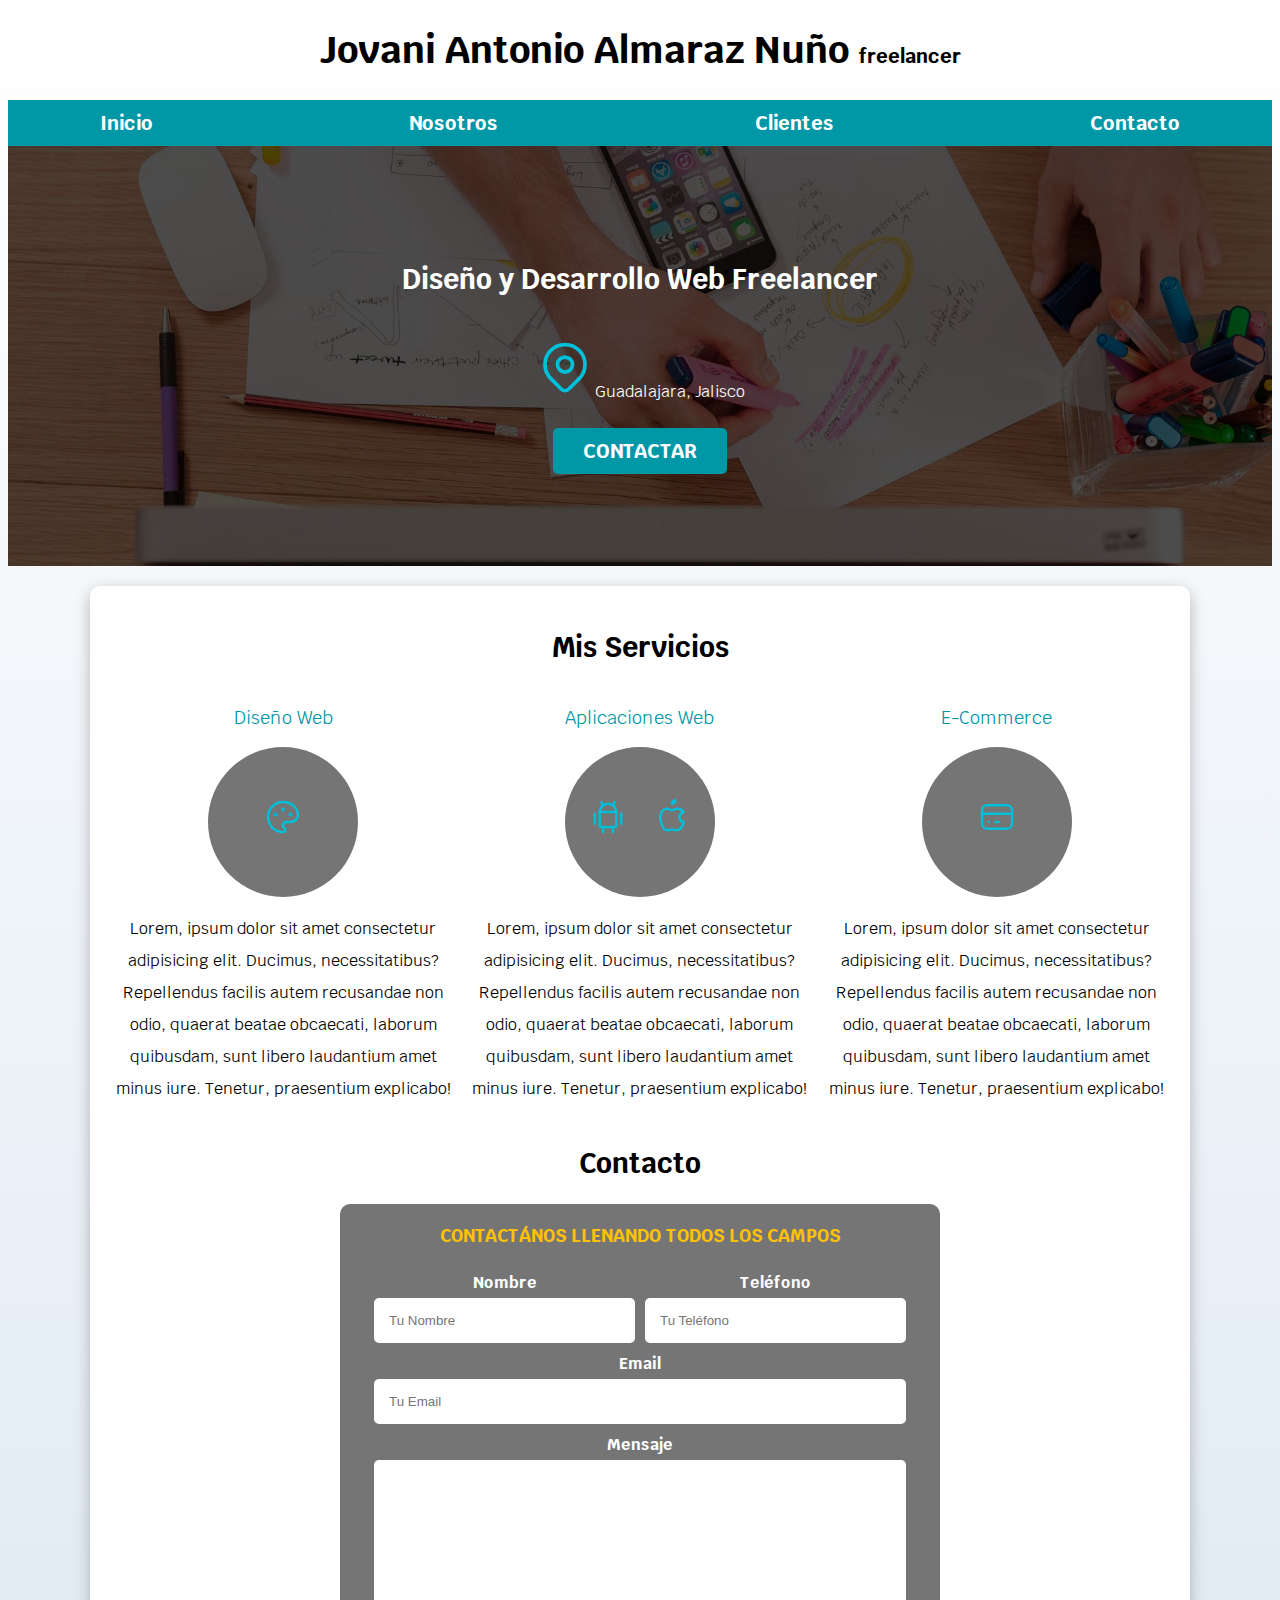
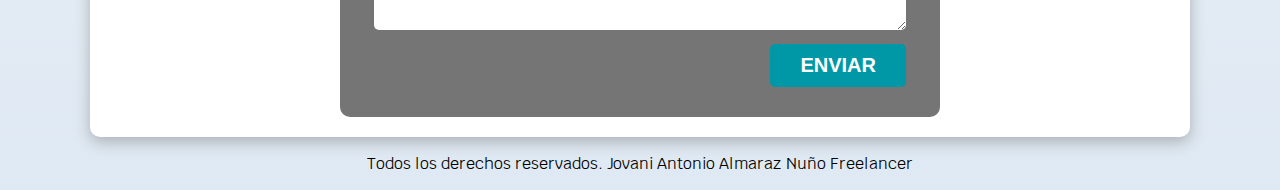
<file: index.html>
<!DOCTYPE html>
<html lang="en">

<head>
    <meta charset="UTF-8">
    <meta http-equiv="X-UA-Compatible" content="IE=edge">
    <meta name="viewport" content="width=device-width, initial-scale=1.0">
    <title>Diseñador Freelancer</title>
    <link rel="preload" href="/css/normalize.css" as="style">
    <link rel="preconnect" href="https://fonts.googleapis.com">
    <link rel="preconnect" href="https://fonts.gstatic.com" crossorigin>
    <link href="https://fonts.googleapis.com/css2?family=Krub:wght@400;700&display=swap" rel="stylesheet">
    <link rel="preload" href="css/style.css" as="style">
    <link rel="stylesheet" href="/css/style.css">
</head>

<body>

    <header>
        <h1 class="titulo">Jovani Antonio Almaraz Nuño <span>freelancer</span></h1>
    </header>

    <div class="nav-bg">
        <nav class="navegacion-principal contenedor">
            <a href="#">Inicio</a>
            <a href="#">Nosotros</a>
            <a href="#">Clientes</a>
            <a href="nosotros.html">Contacto</a>

            <!-- <img src="hero.jpg" alt="hero"> -->
        </nav>
    </div>

    <section class="hero">
        <div class="contenido-hero">
            <h2>Diseño y Desarrollo Web Freelancer</h2>

            <div class="ubicacion">
                <p><svg xmlns="http://www.w3.org/2000/svg" class="icon icon-tabler icon-tabler-map-pin" width="60"
                        height="60" viewBox="0 0 24 24" stroke-width="1.5" stroke="#00bfd8" fill="none"
                        stroke-linecap="round" stroke-linejoin="round">
                        <path stroke="none" d="M0 0h24v24H0z" fill="none" />
                        <circle cx="12" cy="11" r="3" />
                        <path d="M17.657 16.657l-4.243 4.243a2 2 0 0 1 -2.827 0l-4.244 -4.243a8 8 0 1 1 11.314 0z" />
                    </svg>Guadalajara, Jalisco</p>
            </div>

            <a href="#" class="boton">Contactar</a> <!-- Hero -->
        </div>
    </section>

    <main class="contenedor sombra">
        <h2>Mis Servicios</h2>

        <div class="servicios">
            <section class="servicio">
                <h3>Diseño Web</h3>
                <div class="iconos">
                    <p><svg xmlns="http://www.w3.org/2000/svg" class="icon icon-tabler icon-tabler-palette" width="40"
                            height="40" viewBox="0 0 24 24" stroke-width="1.5" stroke="#00bfd8" fill="none"
                            stroke-linecap="round" stroke-linejoin="round">
                            <path stroke="none" d="M0 0h24v24H0z" fill="none" />
                            <path
                                d="M12 21a9 9 0 1 1 0 -18a9 8 0 0 1 9 8a4.5 4 0 0 1 -4.5 4h-2.5a2 2 0 0 0 -1 3.75a1.3 1.3 0 0 1 -1 2.25" />
                            <circle cx="7.5" cy="10.5" r=".5" fill="currentColor" />
                            <circle cx="12" cy="7.5" r=".5" fill="currentColor" />
                            <circle cx="16.5" cy="10.5" r=".5" fill="currentColor" />
                        </svg></p>
                </div>

                <p>Lorem, ipsum dolor sit amet consectetur adipisicing elit. Ducimus, necessitatibus? Repellendus
                    facilis
                    autem
                    recusandae non odio, quaerat beatae obcaecati, laborum quibusdam, sunt libero laudantium amet minus
                    iure.
                    Tenetur, praesentium explicabo!</p>
            </section>

            <section class="servicio">
                <h3>Aplicaciones Web</h3>
                <div class="iconos">
                    <p><svg xmlns="http://www.w3.org/2000/svg" class="icon icon-tabler icon-tabler-brand-android"
                            width="40" height="40" viewBox="0 0 24 24" stroke-width="1.5" stroke="#00bfd8" fill="none"
                            stroke-linecap="round" stroke-linejoin="round">
                            <path stroke="none" d="M0 0h24v24H0z" fill="none" />
                            <line x1="4" y1="10" x2="4" y2="16" />
                            <line x1="20" y1="10" x2="20" y2="16" />
                            <path d="M7 9h10v8a1 1 0 0 1 -1 1h-8a1 1 0 0 1 -1 -1v-8a5 5 0 0 1 10 0" />
                            <line x1="8" y1="3" x2="9" y2="5" />
                            <line x1="16" y1="3" x2="15" y2="5" />
                            <line x1="9" y1="18" x2="9" y2="21" />
                            <line x1="15" y1="18" x2="15" y2="21" />
                        </svg></p>

                    <p><svg xmlns="http://www.w3.org/2000/svg" class="icon icon-tabler icon-tabler-brand-apple"
                            width="40" height="40" viewBox="0 0 24 24" stroke-width="1.5" stroke="#00bfd8" fill="none"
                            stroke-linecap="round" stroke-linejoin="round">
                            <path stroke="none" d="M0 0h24v24H0z" fill="none" />
                            <path
                                d="M9 7c-3 0 -4 3 -4 5.5c0 3 2 7.5 4 7.5c1.088 -.046 1.679 -.5 3 -.5c1.312 0 1.5 .5 3 .5s4 -3 4 -5c-.028 -.01 -2.472 -.403 -2.5 -3c-.019 -2.17 2.416 -2.954 2.5 -3c-1.023 -1.492 -2.951 -1.963 -3.5 -2c-1.433 -.111 -2.83 1 -3.5 1c-.68 0 -1.9 -1 -3 -1z" />
                            <path d="M12 4a2 2 0 0 0 2 -2a2 2 0 0 0 -2 2" />
                        </svg></p>
                </div>
                <p>Lorem, ipsum dolor sit amet consectetur adipisicing elit. Ducimus, necessitatibus? Repellendus
                    facilis
                    autem
                    recusandae non odio, quaerat beatae obcaecati, laborum quibusdam, sunt libero laudantium amet minus
                    iure.
                    Tenetur, praesentium explicabo!</p>
            </section>

            <section class="servicio">
                <h3>E-Commerce</h3>
                <div class="iconos">
                    <p><svg xmlns="http://www.w3.org/2000/svg" class="icon icon-tabler icon-tabler-credit-card"
                            width="40" height="40" viewBox="0 0 24 24" stroke-width="1.5" stroke="#00bfd8" fill="none"
                            stroke-linecap="round" stroke-linejoin="round">
                            <path stroke="none" d="M0 0h24v24H0z" fill="none" />
                            <rect x="3" y="5" width="18" height="14" rx="3" />
                            <line x1="3" y1="10" x2="21" y2="10" />
                            <line x1="7" y1="15" x2="7.01" y2="15" />
                            <line x1="11" y1="15" x2="13" y2="15" />
                        </svg></p>
                </div>
                <p>Lorem, ipsum dolor sit amet consectetur adipisicing elit. Ducimus, necessitatibus? Repellendus
                    facilis
                    autem
                    recusandae non odio, quaerat beatae obcaecati, laborum quibusdam, sunt libero laudantium amet minus
                    iure.
                    Tenetur, praesentium explicabo!</p>
            </section>
        </div>
        <!--fin clase servicios-->



        <section>
            <h2>Contacto</h2>

            <form class="formulario">
                <fieldset>
                    <legend>Contactános llenando todos los campos</legend>

                    <div class="contenedor-campos">
                        <div class="campo">
                            <label>Nombre</label>
                            <input class="input-text" type="text" placeholder="Tu Nombre">
                        </div>

                        <div class="campo">
                            <label for="">Teléfono</label>
                            <input class="input-text" type="tel" placeholder="Tu Teléfono">
                        </div>

                        <div class="campo">
                            <label for="">Email</label>
                            <input class="input-text" type="email" placeholder="Tu Email">
                        </div>

                        <div class="campo">
                            <label for="">Mensaje</label>
                            <textarea class="input-text"></textarea>
                        </div>


                    </div> <!-- .contenedor-cmapos-->
                    <div class="alinear-derecha flex">
                        <input type="submit" class="boton w-sm-100" value="Enviar">
                    </div>
                </fieldset>
            </form>
        </section>
    </main>
    <footer class="footer">
        <p>Todos los derechos reservados. Jovani Antonio Almaraz Nuño Freelancer</p>
    </footer>

</body>

</html>
</file>
<file: css/style.css>
:root {
  --blanco: #fff;
  --oscuro: #212121;
  --primario: #ffc107;
  --secundario: #0097a7;
  --gris: #757575;
}

/* Globales */
html {
  font-size: 62.5%;
  box-sizing: border-box;
  scroll-snap-type: y mandatory;
}

/* Scroll Snap */
.servicios,
.navegacion-principal,
.formulario{
  scroll-snap-align: center;
  scroll-snap-stop: always;
}

*,
*:before,
*:after {
  box-sizing: inherit;
}

body {
  font-size: 16px; /* 1rem = 10px */
  font-family: "Krub", sans-serif;
  background-image: linear-gradient(to top, #dfe9f3 0%, var(--blanco) 100%);
}

.contenedor {
  max-width: 110rem;
  margin: 0 auto;
  text-align: center;
}

.boton {
  background-color: var(--secundario);
  color: var(--blanco);
  padding: 1rem 3rem;
  margin-top: 1rem;
  font-size: 2rem;
  text-decoration: none;
  text-transform: uppercase;
  font-weight: bold;
  border-radius: 5px;
  width: 90%;
  text-align: center;
  border: none;
}

@media (min-width: 768px) {
  .boton {
    width: auto;
  }
}

.boton:hover{
  cursor: pointer;
  transform: scale(1.1);
  transition: all .5s ease-in-out;
}

.sombra {
  box-shadow: 0px 5px 15px 0px rgba(112, 112, 112, 0.48);
  background-color: var(--blanco);
  padding: 2rem;
  border-radius: 1rem;
}

/* Tipografia */
h1 {
  font-size: 3.8rem;
}

h2 {
  font-size: 2.8rem;
}

h3 {
  font-size: 1.8rem;
}

h1,
h2,
h3 {
  text-align: center;
}

/* Titulos */
.titulo span {
  font-size: 2rem;
}

.nav-bg {
  background-color: var(--secundario);
}

/* Utilidades */
.w-sm-100{
  width: 100%;
}

@media(min-width: 768px){
  .w-sm-100{
    width: auto;
  }
}

.flex{
  display: flex;
}

.alinear-derecha{
  justify-content: flex-end;
}

/* Navegacion Principal */
.navegacion-principal {
  display: flex;
  flex-direction: column;
}

@media (min-width: 480px) {
  .navegacion-principal {
    flex-direction: row;
    justify-content: space-between;
  }
}

.navegacion-principal a {
  color: var(--blanco);
  text-decoration: none;
  font-size: 2rem;
  font-weight: 700;
  padding: 1rem;
}

.navegacion-principal a:hover {
  background-color: var(--primario);
  color: var(--oscuro);
}

.hero {
  background-image: url("/hero.jpg");
  background-repeat: no-repeat;
  background-size: cover;
  height: 420px;
  position: relative;
  margin-bottom: 2rem;
}

.contenido-hero {
  position: absolute;
  background-color: rgba(0, 0, 0, 0.7); /** Anterior **/
  background-color: rgb(0 0 0 / 70%);
  width: 100%;
  height: 100%;

  display: flex;
  flex-direction: column;
  align-items: center;
  justify-content: center;
}

.contenido-hero h2,
.contenido-hero p {
  color: var(--blanco);
}

.contenido-hero .ubicacion {
  display: flex;
  align-items: flex-end;
}

/** Servicios **/
@media(min-width: 768px){
  .servicios{
    display: grid;
    grid-template-columns: repeat(3, 1fr);
    column-gap: 1rem;
  }
}

.servicio{
  display: flex;
  flex-direction: column;
  align-items: center;
}

.servicio p {
  line-height: 2;
}

.servicio h3{
  color: var(--secundario);
  font-weight: normal;
}

.servicio .iconos{
  height: 15rem;
  width: 15rem;
  background-color: var(--gris);
  border-radius: 50%;
  display: flex;
  justify-content: space-evenly;
  align-items: center;
}

/* Contacto */
.formulario{
  background-color: var(--gris);
  width: min(60rem, 100% ); /** Utilizar el valor mas pequeño **/
  margin: 0 auto;
  padding: 2rem;
  border-radius: 1rem;
}

.formulario fieldset{
  border: none;
}

.formulario legend{
  text-align: center;
  font-size: 1.8rem;
  text-transform: uppercase;
  font-weight: 700;
  margin-bottom: 2rem;
  color: var(--primario);
}

@media(min-width: 768px){
  .contenedor-campos{
    display: grid;
    grid-template-columns: repeat(2, 1fr);
    grid-template-rows: auto auto 20rem;
    column-gap: 1rem;
  }

  .campo:nth-child(3),
  .campo:nth-child(4){
    grid-column: 1 / 3;
  }
}

.campo{
  margin-bottom: 1rem;
}

.campo label{
  color: var(--blanco);
  font-weight: bold;
  margin-bottom: .5rem;
  display: block;
}

.campo textarea{
  height: 17rem;
}

.input-text{
  width: 100%;
  border: none;
  padding: 1.5rem;
  border-radius: .5rem;
}

.enviar .boton{
  width: 100%;
}

/** Footer **/
.footer{
  text-align: center;
}
</file>
